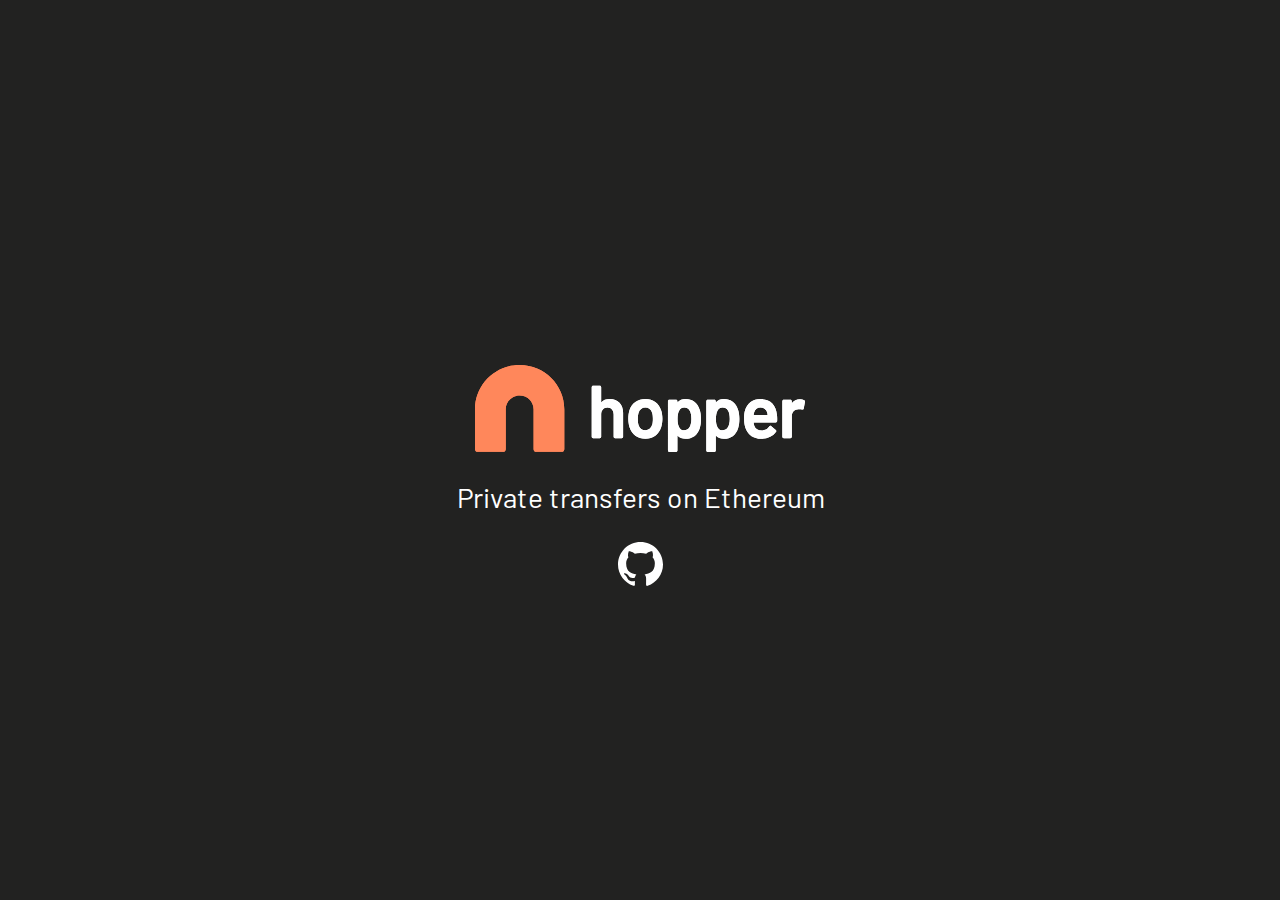
<file: index.html>
<!doctype html>
<html class="no-js" lang="">
  <head>
    <meta charset="utf-8">
    <meta http-equiv="x-ua-compatible" content="ie=edge">
    <title>Hopper – Privacy for Ethereum</title>
    <meta name="description" content="">
    <meta name="viewport" content="width=device-width, initial-scale=1">

    <link rel="apple-touch-icon-precomposed" sizes="57x57" href="https://hoppereth.org/assets/images/favicons/apple-touch-icon-57x57.png" />
    <link rel="apple-touch-icon-precomposed" sizes="114x114" href="https://hoppereth.org/assets/images/favicons/apple-touch-icon-114x114.png" />
    <link rel="apple-touch-icon-precomposed" sizes="72x72" href="https://hoppereth.org/assets/images/favicons/apple-touch-icon-72x72.png" />
    <link rel="apple-touch-icon-precomposed" sizes="144x144" href="https://hoppereth.org/assets/images/favicons/apple-touch-icon-144x144.png" />
    <link rel="apple-touch-icon-precomposed" sizes="60x60" href="https://hoppereth.org/assets/images/favicons/apple-touch-icon-60x60.png" />
    <link rel="apple-touch-icon-precomposed" sizes="120x120" href="https://hoppereth.org/assets/images/favicons/apple-touch-icon-120x120.png" />
    <link rel="apple-touch-icon-precomposed" sizes="76x76" href="https://hoppereth.org/assets/images/favicons/apple-touch-icon-76x76.png" />
    <link rel="apple-touch-icon-precomposed" sizes="152x152" href="https://hoppereth.org/assets/images/favicons/apple-touch-icon-152x152.png" />
    <link rel="icon" type="image/png" href="https://hoppereth.org/assets/images/favicons/favicon-196x196.png" sizes="196x196" />
    <link rel="icon" type="image/png" href="https://hoppereth.org/assets/images/favicons/favicon-96x96.png" sizes="96x96" />
    <link rel="icon" type="image/png" href="https://hoppereth.org/assets/images/favicons/favicon-32x32.png" sizes="32x32" />
    <link rel="icon" type="image/png" href="https://hoppereth.org/assets/images/favicons/favicon-16x16.png" sizes="16x16" />
    <link rel="icon" type="image/png" href="https://hoppereth.org/assets/images/favicons/favicon-128.png" sizes="128x128" />
    <meta name="application-name" content="Hopper"/>
    <meta name="msapplication-TileColor" content="#222221" />
    <meta name="msapplication-TileImage" content="https://hoppereth.org/assets/images/favicons/mstile-144x144.png" />
    <meta name="msapplication-square70x70logo" content="https://hoppereth.org/assets/images/favicons/mstile-70x70.png" />
    <meta name="msapplication-square150x150logo" content="https://hoppereth.org/assets/images/favicons/mstile-150x150.png" />
    <meta name="msapplication-wide310x150logo" content="https://hoppereth.org/assets/images/favicons/mstile-310x150.png" />
    <meta name="msapplication-square310x310logo" content="https://hoppereth.org/assets/images/favicons/mstile-310x310.png" />

    <!-- Hopper styles -->
    <link rel="stylesheet" href="assets/css/bootstrap.min.css">
    <link rel="stylesheet" href="assets/css/hopper-global.css">
    <link rel="stylesheet" href="assets/css/hopper-grid.css">
    <link rel="stylesheet" href="assets/css/hopper-typography.css">
    <link rel="stylesheet" href="assets/css/hopper-forms.css">
    <link rel="stylesheet" href="assets/css/hopper-website.css">
  </head>
  <body>
    <!--[if lt IE 8]>
    <p class="browserupgrade">You are using an <strong>outdated</strong> browser. Please <a href="http://browsehappy.com/">upgrade your browser</a> to improve
      your experience.</p>
    <![endif]-->


    <div class="logo-wrapper" id="logoWrapper">
      <h1>
        <span class="text-hide">Hopper – Privacy for Ethereum</span>
        <img src="assets/images/logo-hopper.svg" class="logo" alt="Hopper – A privacy mixer for Ethereum" />
      </h1>
      <p>Private transfers on Ethereum</p>

      <div class="social-media">
        <a href="https://github.com/argentlabs/hopper" class="icon-github" title="Join the effort on Github"></a>
      </div>
    </div>


    <!-- Global site tag (gtag.js) - Google Analytics -->
    <script async src="https://www.googletagmanager.com/gtag/js?id=UA-000000000-1"></script>
    <script>
      window.dataLayer = window.dataLayer || [];
      function gtag(){dataLayer.push(arguments);}
      gtag('js', new Date());

      gtag('config', 'UA-000000000-1');
    </script>
  </body>
</html>
</file>
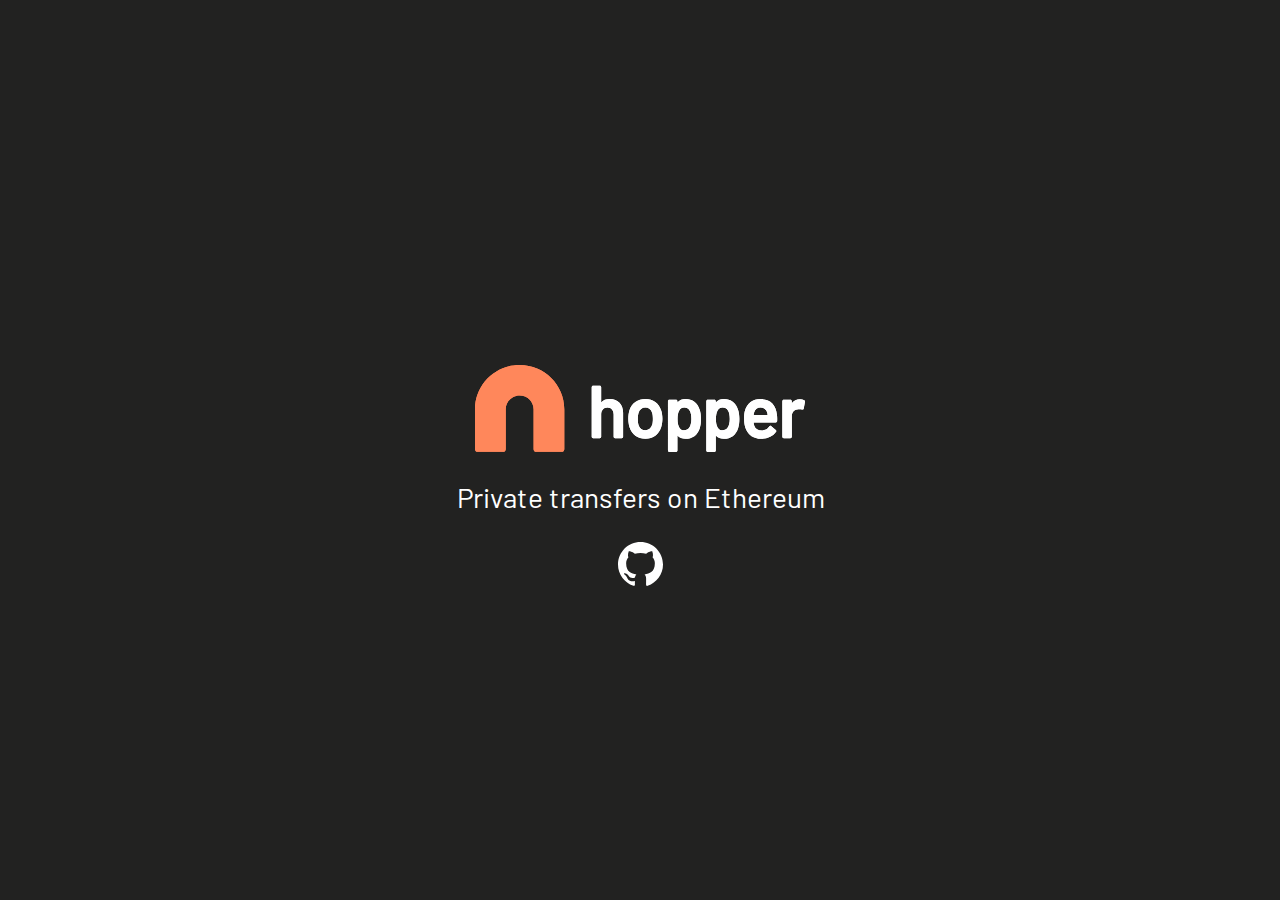
<file: index-no-slides.html>
<!doctype html>
<html class="no-js" lang="">
  <head>
    <meta charset="utf-8">
    <meta http-equiv="x-ua-compatible" content="ie=edge">
    <title>Hopper – Privacy for Ethereum</title>
    <meta name="description" content="">
    <meta name="viewport" content="width=device-width, initial-scale=1">

    <link rel="apple-touch-icon-precomposed" sizes="57x57" href="https://hoppereth.org/assets/images/favicons/apple-touch-icon-57x57.png" />
    <link rel="apple-touch-icon-precomposed" sizes="114x114" href="https://hoppereth.org/assets/images/favicons/apple-touch-icon-114x114.png" />
    <link rel="apple-touch-icon-precomposed" sizes="72x72" href="https://hoppereth.org/assets/images/favicons/apple-touch-icon-72x72.png" />
    <link rel="apple-touch-icon-precomposed" sizes="144x144" href="https://hoppereth.org/assets/images/favicons/apple-touch-icon-144x144.png" />
    <link rel="apple-touch-icon-precomposed" sizes="60x60" href="https://hoppereth.org/assets/images/favicons/apple-touch-icon-60x60.png" />
    <link rel="apple-touch-icon-precomposed" sizes="120x120" href="https://hoppereth.org/assets/images/favicons/apple-touch-icon-120x120.png" />
    <link rel="apple-touch-icon-precomposed" sizes="76x76" href="https://hoppereth.org/assets/images/favicons/apple-touch-icon-76x76.png" />
    <link rel="apple-touch-icon-precomposed" sizes="152x152" href="https://hoppereth.org/assets/images/favicons/apple-touch-icon-152x152.png" />
    <link rel="icon" type="image/png" href="https://hoppereth.org/assets/images/favicons/favicon-196x196.png" sizes="196x196" />
    <link rel="icon" type="image/png" href="https://hoppereth.org/assets/images/favicons/favicon-96x96.png" sizes="96x96" />
    <link rel="icon" type="image/png" href="https://hoppereth.org/assets/images/favicons/favicon-32x32.png" sizes="32x32" />
    <link rel="icon" type="image/png" href="https://hoppereth.org/assets/images/favicons/favicon-16x16.png" sizes="16x16" />
    <link rel="icon" type="image/png" href="https://hoppereth.org/assets/images/favicons/favicon-128.png" sizes="128x128" />
    <meta name="application-name" content="Hopper"/>
    <meta name="msapplication-TileColor" content="#222221" />
    <meta name="msapplication-TileImage" content="https://hoppereth.org/assets/images/favicons/mstile-144x144.png" />
    <meta name="msapplication-square70x70logo" content="https://hoppereth.org/assets/images/favicons/mstile-70x70.png" />
    <meta name="msapplication-square150x150logo" content="https://hoppereth.org/assets/images/favicons/mstile-150x150.png" />
    <meta name="msapplication-wide310x150logo" content="https://hoppereth.org/assets/images/favicons/mstile-310x150.png" />
    <meta name="msapplication-square310x310logo" content="https://hoppereth.org/assets/images/favicons/mstile-310x310.png" />

    <!-- Hopper styles -->
    <link rel="stylesheet" href="assets/css/bootstrap.min.css">
    <link rel="stylesheet" href="assets/css/hopper-global.css">
    <link rel="stylesheet" href="assets/css/hopper-grid.css">
    <link rel="stylesheet" href="assets/css/hopper-typography.css">
    <link rel="stylesheet" href="assets/css/hopper-forms.css">
    <link rel="stylesheet" href="assets/css/hopper-website.css">
  </head>
  <body>
    <!--[if lt IE 8]>
    <p class="browserupgrade">You are using an <strong>outdated</strong> browser. Please <a href="http://browsehappy.com/">upgrade your browser</a> to improve
      your experience.</p>
    <![endif]-->


    <div class="logo-wrapper" id="logoWrapper">
      <h1>
        <span class="text-hide">Hopper – Privacy for Ethereum</span>
        <img src="assets/images/logo-hopper.svg" class="logo" alt="Hopper – A privacy mixer for Ethereum" />
      </h1>
      <p>Private transfers on Ethereum</p>

      <div class="social-media">
        <a href="https://github.com/argentlabs/hopper" class="icon-github" title="Join the effort on Github"></a>
      </div>
    </div>

    <!-- Global site tag (gtag.js) - Google Analytics -->
    <script async src="https://www.googletagmanager.com/gtag/js?id=UA-000000000-1"></script>
    <script>
      window.dataLayer = window.dataLayer || [];
      function gtag(){dataLayer.push(arguments);}
      gtag('js', new Date());

      gtag('config', 'UA-000000000-1');
    </script>
  </body>
</html>
</file>
<file: assets/css/hopper-global.css>
/*!
 * Hopper CSS v0.2
 * Authored by Graeme Blackwood
 */
:root {
  /* Hopper colour palette – shares Argent palette for now */
  --argent-orange: rgb(255, 135, 91);
  --argent-orange-transparent: rgba(255, 135, 91, 0.1);
  --argent-orange-wcag: rgb(243, 106, 61);
  --argent-orange-reversed: rgb(0, 120, 164);
  --argent-green-wcag: rgb(2,187,168);
  --argent-black: rgb(51, 51, 50);
  --argent-black-transparent: rgba(51, 51, 50, 0.08);
  --argent-dark-charcoal: rgb(92, 91, 89);
  --argent-light-charcoal: rgb(143, 142, 140);
  --argent-clay: rgb(194, 192, 190);
  --argent-sand: rgb(245, 243, 240);
  --argent-mayo: rgb(250, 248, 245);

  --danger: rgb(193, 32, 38);
}

html,
body,
#root {
  min-height: 100vh;
  width: 100%;
}

#root {
  display: flex;
  flex-direction: column;
}

main {
  display: flex;
  -ms-flex: 1 1 auto!important;
  flex: 1 1 auto!important;
}


/* Bootstrap overrides */
.show {
  display: block;
}

.alert {
  border: 0;
  border-radius: 8px;
}

.alert-warning {
  color: var(--argent-orange-wcag);
  background-color: var(--argent-orange-transparent);
}



.icon-medium,
.icon-twitter,
.icon-telegram,
.icon-github {
  display: block;
  width: 5vh;
  height: 5vh;
  margin-left: 1rem;
  margin-right: 1rem;

  overflow: hidden;
  text-indent: -500em;
}

.icon-medium {
  background: url("../images/icons/icon-medium.svg") no-repeat;
  background-size: cover;

  transition: transform 0.3s 0.5s ease-in-out;
}

.icon-twitter {
  background: url("../images/icons/icon-twitter.svg") no-repeat;
  background-size: cover;

  transition: transform 0.3s 0.6s ease-in-out;
}

.icon-telegram {
  background: url("../images/icons/icon-telegram.svg") no-repeat;
  background-size: cover;

  transition: transform 0.3s 0.7s ease-in-out;
}

.icon-github {
  background: url("../images/icons/icon-github.svg") no-repeat;
  background-size: cover;

  transition: transform 0.3s 0.7s ease-in-out;
}


.inverted {
  color: #ffffff;
}

.inverted:focus,
.inverted:hover {
  color: #ffffff;
}

/* Co-branding */
iframe {
  width: 100%;
  height: 100%;
  border: 0;
}


.app-store-buttons {
  display: flex;
  width: 270px;
  justify-content: space-between;
}

.app-store {
  display: block;
  width: 120px;
  height: 40px;
  background: url("../images/app-store.svg") no-repeat;
  background-size: cover;
  margin: 0;
}

.app-store-black {
  background: url("../images/app-store-black.svg") no-repeat;
}

.google-play {
  display: block;
  width: 135px;
  height: 40px;
  background: url("../images/google-play.svg") no-repeat;
  background-size: cover;
  margin: 0;
}

.google-play-black {
  background: url("../images/google-play-black.svg") no-repeat;
}






/*
 * Social icons – currently only used on homepage. Will go in footer in future
 */
.social-media {
  display: flex;
  align-items: center;
  justify-content: center;
}






/*
 * Font Awesome
 */
.fa-external-link-alt {
  color: var(--argent-dark-charcoal);
}
</file>
<file: assets/css/hopper-grid.css>
.column {
  padding-left: 8px;
  padding-right: 8px;
}

.inner {
  width: 100%;
  padding-left: 24px;
  padding-right: 24px;
}

@media (min-width: 576px) {
  /* Desktop spacing */
  .inner {
    padding-left: 44px;
    padding-right: 44px;
  }
}
</file>
<file: assets/css/hopper-typography.css>
/* ========================================================================
   Hopper Typography
   ======================================================================== */

/*
 * If these fonts are ever replaced or regenerated, it's important that the OpenType features are preserved.
 * To do this, upload the original .otf files to FontSquirrel's generator:
 * https://www.fontsquirrel.com/tools/webfont-generator
 *
 * Choose Expert mode, and minimise the processing FontSquirrel does to the fonts.
 * Barlow is a well designed, comprehensive typeface and doesn't need FontSquirrel messing with it.
 */

/* Barlow Regular */
@font-face {
  font-family: 'Barlow';
  src: url('../fonts/barlow-regular.woff2') format('woff2'),
  url('../fonts/barlow-regular.woff') format('woff');
  font-weight: 400;
  font-style: normal;
}

/* Barlow Medium */
@font-face {
  font-family: 'Barlow';
  src: url('../fonts/barlow-medium.woff2') format('woff2'),
  url('../fonts/barlow-medium.woff') format('woff');
  font-weight: 500;
  font-style: normal;
}

/* Barlow Semi Bold */
@font-face {
  font-family: 'Barlow';
  src: url('../fonts/barlow-semibold.woff2') format('woff2'),
  url('../fonts/barlow-semibold.woff') format('woff');
  font-weight: 600;
  font-style: normal;
}



/* Base styles as variables */
:root {
  /* Requires hopper-global.css */
  --primary-color:    var(--argent-black);
  --link-color:       var(--argent-orange-wcag);
  --link-color-focus: var(--argent-orange);

  --base-font:        'Barlow', Arial, sans-serif;
  --head-font:        'Barlow', Arial, sans-serif;

  /* Mobile Font Sizes */
  --magnum-fontsize:  40px;
  --h1-fontsize:      32px;
  --h2-fontsize:      28px;
  --h3-fontsize:      21px;
  --h4-fontsize:      18px;
  --base-fontsize:    16px;
  --small-fontsize:   16px;
  --tiny-fontsize:    14px;


  /* Line heights */
  --base-lineheight:  1.5;
  --head-lineheight:  1.3;


  /* Font weights */
  --base-fontweight:  400;
  --medium:           500;
  --semibold:         600;
}



@media (min-width: 576px) {
  :root {
    /* Desktop Font Sizes */
    --magnum-fontsize:  48px;
    --h1-fontsize:      40px;
    --h2-fontsize:      32px;
    --h3-fontsize:      28px;
    --h4-fontsize:      21px;
    --base-fontsize:    18px;
  }
}




/* Body */
 body {
   font-family:   var(--base-font);
   font-size:     var(--base-fontsize);
   line-height:   var(--base-lineheight);
   font-weight:   var(--base-fontweight);
   color:         var(--primary-color);
 }


/* Forms */
   button,
   input,
   optgroup,
   select,
   textarea {
     font-family: var(--base-font);
     font-size:   var(--base-fontsize);
   }

textarea {
  line-height:    var(--base-lineheight);
}


/* Heading defaults */
h1, h2, h3, h4, h5, h6 {
  font-family:    var(--head-font);
  line-height:    var(--head-lineheight);
  font-weight:    var(--semibold);
  margin:         0 0 1.5rem 0;
}

h1.medium,
h2.medium,
h3.medium,
h4.medium {
  font-weight: var(--medium);
}

h1.magnum {
  font-size: var(--magnum-fontsize);
}

h1, .h1 {
  font-size: var(--h1-fontsize);
}

h2, .h2 {
  font-size: var(--h2-fontsize);
}

h3, .h3 {
  font-size: var(--h3-fontsize);
}

h4, .h4 {
  font-size: var(--h4-fontsize);
}

h5. h5 {
  font-size: var(--small-fontsize);
  font-weight: var(--medium);
}


/* Paragraph defaults */
p {
  margin-bottom: 1.5rem;
}

p.large {
  font-size: var(--h4-fontsize);
}

small,
.small {
  font-size: var(--small-fontsize);
}

.tiny {
  font-size: var(--tiny-fontsize);
}

strong,
.strong {
  font-weight: var(--medium);
  color: #000;
}

p.danger {
  color: var(--danger);
  font-weight: 600;
}

div.danger {
  background-color: var(--danger);
  color: #ffffff;
}


/* Link defaults */
a,
.button-as-link{
  text-decoration: none;
  color: var(--link-color);
}

a:focus,
a:hover,
.button-as-link:focus,
.button-as-link:hover {
  color: var(--link-color-focus);
  text-decoration: none;
}

.button-as-link {
  padding: 0;
  background: none;
  border: 0;
  cursor: pointer;
}



/* List defaults */
li {
  margin-bottom: 1rem;
}

hr {
  margin: 4rem 0;
}
</file>
<file: assets/css/hopper-forms.css>
/* ========================================================================
   Argent Forms
   ======================================================================== */

.form-group {
  position: relative;
  margin-bottom: 2rem;
}

.form-control {
  height: auto;
}

.form-control,
.form-control:focus {
  background-color: var(--argent-sand);
  border: 0;
}

.form-search {
  max-width: 31em;
  border: 0;
  background: var(--argent-sand) url("../images/icons/icon-search.svg") 10px 50% no-repeat;
  padding-left: 32px;
}

::placeholder,
::-webkit-input-placeholder {
  color: var(--argent-clay);
}

.button {
  display: inline-block;
  padding: 8px 24px;
  background-color: var(--argent-orange);
  border: 0;
  color: #ffffff;
  border-radius: 30px;
  transition: all 0.3s ease-out;
  text-align: center;
  cursor: pointer;
}

.button:focus,
.button:hover {
  background-color: var(--argent-orange-wcag);
  color: #ffffff;
  outline: 0;
}


.button-simple {
  min-width: 5.4em;
  border: 1px solid var(--argent-black);
  border-radius: 4px;
  padding: 0.5em 0.85em 0.5em;
  font-size: 0.75em;
  font-weight: 300;
  background-color: #ffffff;
}

.button-simple:focus,
.button-simple:hover {
  background-color: var(--argent-black-transparent);
}
</file>
<file: assets/css/hopper-website.css>
body {
  background: var(--argent-black);
  color: #ffffff;
  font-size: var(--h3-fontsize);
}

.logo-wrapper {
  display: flex;
  width: 100%;
  height: 100vh;
  align-items: center;
  justify-content: center;
  flex-direction: column;
  background-color: #222221;
}


.logo {
  display: block;
  width: 200px;
  margin: 0;
  background: url('../images/logo-hopper.svg') no-repeat;
  background-size: cover;
}


@media (min-width: 576px) {
  .logo {
    width: 330px;
  }
}


section {
  padding: 24vh 0 0;
}

.intro {
  text-align: center;
}

.intro hr {
  max-width: 100px;
  border-top: 2px var(--argent-clay) solid;
  margin: 4rem auto 6rem;
}

.intro p {
  color: var(--argent-light-charcoal);
}


.iphone {
  width: 100%;
  max-width: 240px;
}

.image-text__text {
  padding: 4rem 0;
}

.google-slides {
  height: 300px;
  padding-bottom: 56.25%;
  position: relative;
}

.google-slides iframe {
  position: absolute;
  width: 100%;
  height: 100%;
}
</file>
